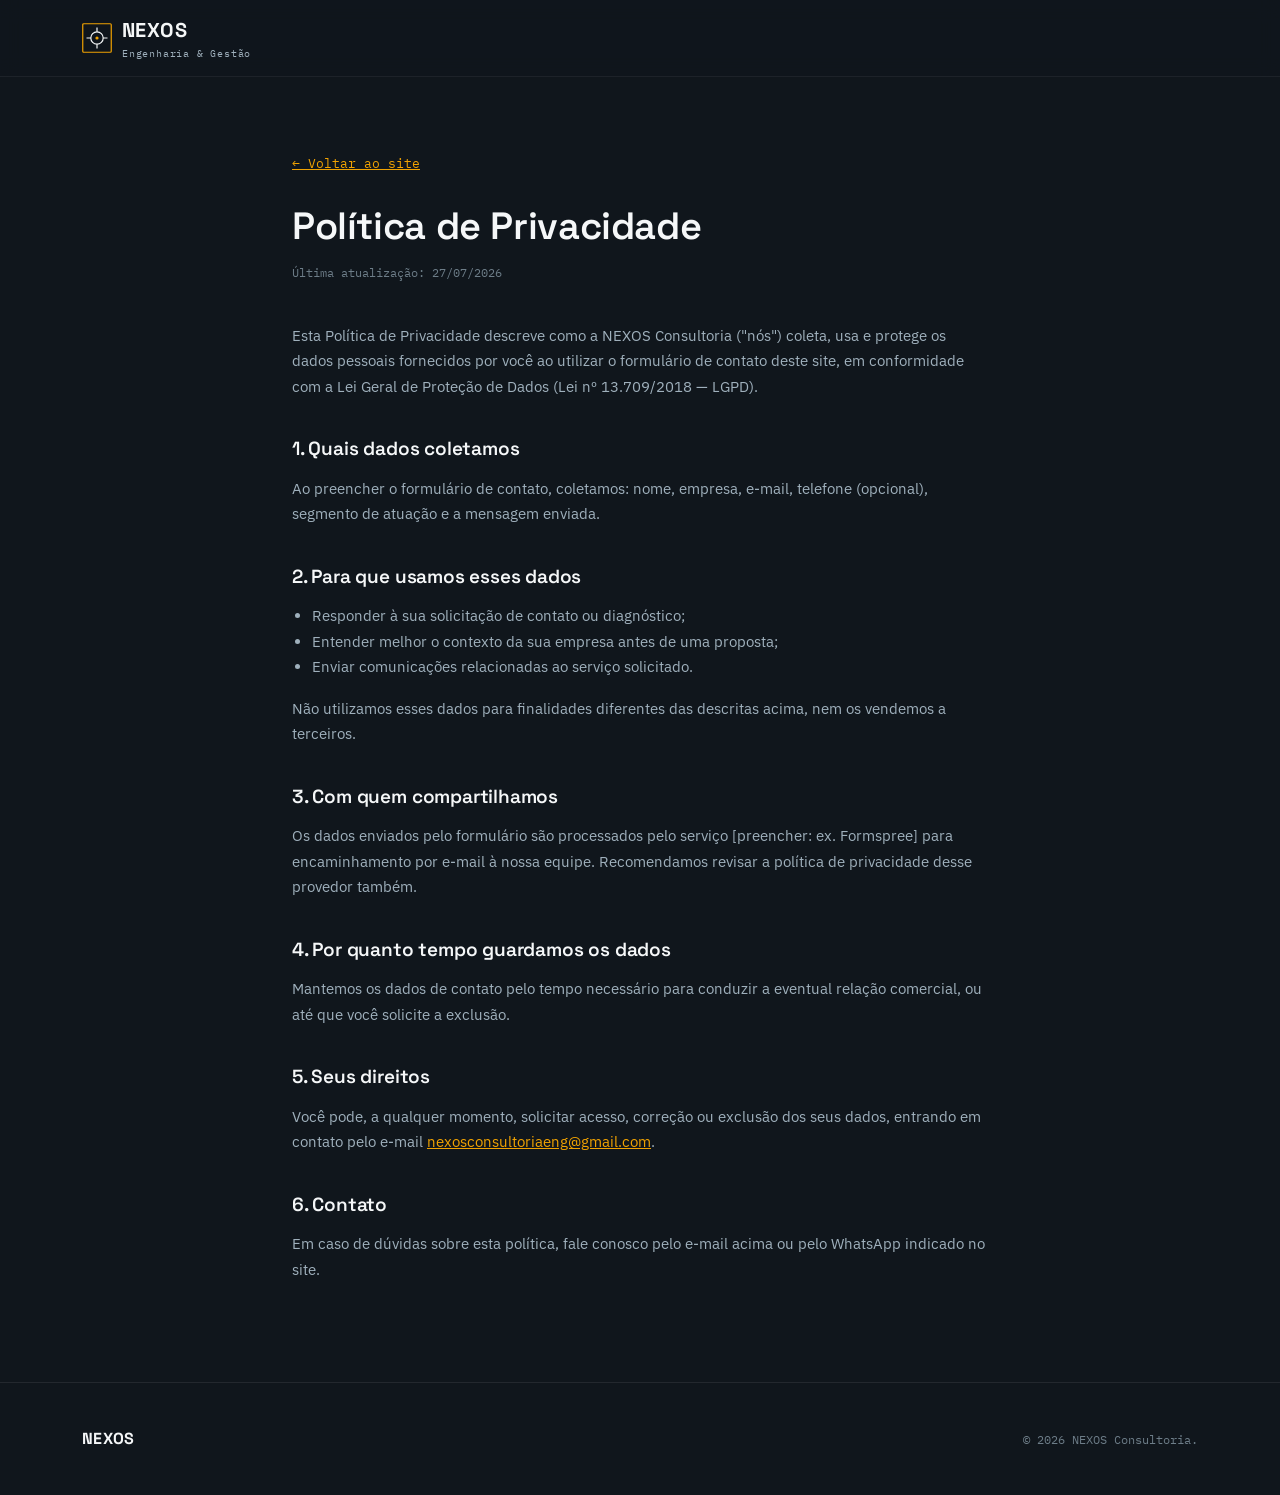
<file: politica-de-privacidade.html>
<!DOCTYPE html>
<html lang="pt-BR">
<head>
<meta charset="UTF-8">
<meta name="viewport" content="width=device-width, initial-scale=1.0">
<title>Política de Privacidade — NEXOS</title>
<meta name="robots" content="index, follow">
<link rel="icon" type="image/svg+xml" href="favicon.svg">
<link rel="preconnect" href="https://fonts.googleapis.com">
<link rel="preconnect" href="https://fonts.gstatic.com" crossorigin>
<link href="https://fonts.googleapis.com/css2?family=Space+Grotesk:wght@500;600;700&family=IBM+Plex+Sans:wght@400;500;600&family=IBM+Plex+Mono:wght@400;500&display=swap" rel="stylesheet">
<link rel="stylesheet" href="css/styles.css">
<style>
  .policy{max-width:760px;margin:0 auto;padding:150px 32px 100px;}
  .policy h1{font-size:clamp(28px,4vw,38px);margin-bottom:8px;}
  .policy .updated{font-family:var(--mono);font-size:12px;color:var(--mist-dim);margin-bottom:40px;}
  .policy h2{font-size:19px;margin:36px 0 12px;color:var(--white);}
  .policy p, .policy li{font-size:15px;color:var(--mist);line-height:1.7;}
  .policy ul{margin:0 0 16px 20px;}
  .policy a{color:var(--amber);text-decoration:underline;}
  .back-link{display:inline-block;margin-bottom:24px;font-family:var(--mono);font-size:13px;color:var(--amber);}
</style>
</head>
<body>

<header>
  <div class="wrap">
    <nav>
      <a href="index.html#top" class="logo">
        <svg class="mark" viewBox="0 0 30 30" fill="none">
          <rect x="0.75" y="0.75" width="28.5" height="28.5" rx="1" stroke="#f0a202" stroke-width="1.2"/>
          <circle cx="15" cy="15" r="6.2" stroke="#f5f7f8" stroke-width="1.2"/>
          <path d="M15 4.5V8.8M15 21.2V25.5M25.5 15H21.2M8.8 15H4.5" stroke="#f5f7f8" stroke-width="1.2"/>
          <circle cx="15" cy="15" r="1.6" fill="#f0a202"/>
        </svg>
        <span>NEXOS<span class="sub">Engenharia &amp; Gestão</span></span>
      </a>
    </nav>
  </div>
</header>

<main class="policy">
  <a href="index.html#top" class="back-link">← Voltar ao site</a>
  <h1>Política de Privacidade</h1>
  <p class="updated">Última atualização: 27/07/2026 </p>

  <p>Esta Política de Privacidade descreve como a NEXOS Consultoria ("nós")
  coleta, usa e protege os dados pessoais fornecidos por você ao utilizar
  o formulário de contato deste site, em conformidade com a Lei Geral de
  Proteção de Dados (Lei nº 13.709/2018 — LGPD).</p>

  <h2>1. Quais dados coletamos</h2>
  <p>Ao preencher o formulário de contato, coletamos: nome, empresa,
  e-mail, telefone (opcional), segmento de atuação e a mensagem enviada.</p>

  <h2>2. Para que usamos esses dados</h2>
  <ul>
    <li>Responder à sua solicitação de contato ou diagnóstico;</li>
    <li>Entender melhor o contexto da sua empresa antes de uma proposta;</li>
    <li>Enviar comunicações relacionadas ao serviço solicitado.</li>
  </ul>
  <p>Não utilizamos esses dados para finalidades diferentes das descritas
  acima, nem os vendemos a terceiros.</p>

  <h2>3. Com quem compartilhamos</h2>
  <p>Os dados enviados pelo formulário são processados pelo serviço
  [preencher: ex. Formspree] para encaminhamento por e-mail à nossa
  equipe. Recomendamos revisar a política de privacidade desse provedor
  também.</p>

  <h2>4. Por quanto tempo guardamos os dados</h2>
  <p>Mantemos os dados de contato pelo tempo necessário para conduzir a
  eventual relação comercial, ou até que você solicite a exclusão.</p>

  <h2>5. Seus direitos</h2>
  <p>Você pode, a qualquer momento, solicitar acesso, correção ou exclusão
  dos seus dados, entrando em contato pelo e-mail
  <a href="mailto:nexosconsultoriaeng@gmail.com">nexosconsultoriaeng@gmail.com</a>.</p>

  <h2>6. Contato</h2>
  <p>Em caso de dúvidas sobre esta política, fale conosco pelo e-mail
  acima ou pelo WhatsApp indicado no site.</p>
</main>

<footer>
  <div class="wrap footer-grid">
    <a href="index.html#top" class="logo">NEXOS</a>
    <span class="footer-note">© 2026 NEXOS Consultoria.</span>
  </div>
</footer>

</body>
</html>
</file>
<file: css/styles.css>
:root{
  --graphite:#10161c;
  --panel:#161e26;
  --panel-line:rgba(240,162,2,0.14);
  --blueprint:#1c3d5e;
  --paper:#eef1f0;
  --paper-line:rgba(28,61,94,0.14);
  --amber:#f0a202;
  --amber-dim:#c98600;
  --copper:#b5651d;
  --ink:#10151a;
  --mist:#9fb0bc;
  --mist-dim:#6d7d88;
  --white:#f5f7f8;
  --display: 'Space Grotesk', sans-serif;
  --body: 'IBM Plex Sans', sans-serif;
  --mono: 'IBM Plex Mono', monospace;
}
*{margin:0;padding:0;box-sizing:border-box;}
html{scroll-behavior:smooth;}
body{
  background:var(--graphite);
  color:var(--white);
  font-family:var(--body);
  line-height:1.5;
  -webkit-font-smoothing:antialiased;
  overflow-x:hidden;
}
a{color:inherit;text-decoration:none;}
img{max-width:100%;display:block;}
.wrap{max-width:1180px;margin:0 auto;padding:0 32px;}
.eyebrow{
  font-family:var(--mono);
  font-size:12px;
  letter-spacing:0.14em;
  text-transform:uppercase;
  color:var(--amber);
  display:flex;
  align-items:center;
  gap:10px;
}
.eyebrow::before{
  content:"";
  width:18px;height:1px;
  background:var(--amber);
  display:inline-block;
}
h1,h2,h3{font-family:var(--display);font-weight:600;letter-spacing:-0.01em;}
::selection{background:var(--amber);color:var(--ink);}

/* focus visibility */
a:focus-visible, button:focus-visible, input:focus-visible, textarea:focus-visible{
  outline:2px solid var(--amber);
  outline-offset:3px;
}

@media (prefers-reduced-motion: reduce){
  *{animation-duration:0.001ms !important; animation-iteration-count:1 !important; transition-duration:0.001ms !important;}
}

/* ---------- NAV ---------- */
header{
  position:fixed;top:0;left:0;right:0;z-index:100;
  background:rgba(16,22,28,0.86);
  backdrop-filter:blur(10px);
  border-bottom:1px solid rgba(255,255,255,0.06);
}
nav{
  display:flex;align-items:center;justify-content:space-between;
  height:76px;
}
.logo{
  font-family:var(--display);
  font-size:20px;font-weight:700;
  letter-spacing:0.02em;
  display:flex;align-items:center;gap:10px;
}
.logo .mark{
  width:30px;height:30px;flex-shrink:0;
}
.logo .sub{
  font-family:var(--mono);font-size:10px;font-weight:400;
  color:var(--mist);letter-spacing:0.08em;
  display:block;margin-top:1px;
}
.nav-links{display:flex;align-items:center;gap:36px;}
.nav-links a{
  font-size:14px;color:var(--mist);
  transition:color 0.2s;
  position:relative;
}
.nav-links a:hover{color:var(--white);}
.btn{
  font-family:var(--body);
  font-weight:600;
  font-size:14px;
  padding:12px 22px;
  border-radius:2px;
  border:1px solid transparent;
  cursor:pointer;
  display:inline-flex;
  align-items:center;
  gap:8px;
  transition:transform 0.15s, background 0.2s, border-color 0.2s;
}
.btn:hover{transform:translateY(-1px);}
.btn-primary{background:var(--amber);color:var(--ink);}
.btn-primary:hover{background:#ffb31f;}
.btn-ghost{border-color:rgba(255,255,255,0.22);color:var(--white);}
.btn-ghost:hover{border-color:var(--amber);color:var(--amber);}
.btn-dark{background:var(--ink);color:var(--white);}
.btn-dark:hover{background:#000;}
.menu-toggle{display:none;background:none;border:none;color:var(--white);font-size:24px;cursor:pointer;}

/* ---------- HERO ---------- */
.hero{
  padding:168px 0 100px;
  position:relative;
  background:
    radial-gradient(ellipse 900px 500px at 85% -10%, rgba(28,61,94,0.55), transparent 60%),
    var(--graphite);
  border-bottom:1px solid rgba(255,255,255,0.06);
  overflow:hidden;
}
.hero::before{
  content:"";
  position:absolute;inset:0;
  background-image:
    linear-gradient(rgba(255,255,255,0.025) 1px, transparent 1px),
    linear-gradient(90deg, rgba(255,255,255,0.025) 1px, transparent 1px);
  background-size:44px 44px;
  pointer-events:none;
}
.hero-grid{
  display:grid;
  grid-template-columns:1.05fr 0.95fr;
  gap:40px;
  align-items:center;
  position:relative;
}
.hero h1{
  font-size:clamp(34px, 4.4vw, 54px);
  line-height:1.08;
  margin:20px 0 24px;
}
.hero h1 .accent{color:var(--amber);}
.hero p.lead{
  font-size:17px;
  color:var(--mist);
  max-width:520px;
  margin-bottom:34px;
}
.hero-ctas{display:flex;gap:14px;flex-wrap:wrap;margin-bottom:44px;}
.hero-specs{
  display:flex;gap:28px;
  font-family:var(--mono);
  font-size:12px;
  color:var(--mist-dim);
  flex-wrap:wrap;
  border-top:1px solid rgba(255,255,255,0.08);
  padding-top:20px;
}
.hero-specs strong{color:var(--white);font-size:13px;display:block;font-family:var(--body);font-weight:600;margin-bottom:2px;}

/* schematic signature element */
.schematic{
  position:relative;
  width:100%;
  aspect-ratio:1/0.92;
}
.schematic svg{width:100%;height:100%;overflow:visible;}
.sch-node-box{fill:var(--panel);stroke:rgba(255,255,255,0.14);stroke-width:1;}
.sch-label{font-family:'IBM Plex Mono',monospace;font-size:10.5px;fill:var(--mist);letter-spacing:0.04em;}
.sch-label-sub{font-family:'IBM Plex Mono',monospace;font-size:8.5px;fill:var(--mist-dim);}
.sch-line{stroke:rgba(240,162,2,0.35);stroke-width:1.4;fill:none;stroke-dasharray:5 5;}
.sch-pulse{stroke:var(--amber);stroke-width:2;fill:none;stroke-linecap:round;}
.sch-dot{fill:var(--amber);}

/* ---------- SECTION SHELL ---------- */
section{padding:110px 0;}
.section-head{max-width:640px;margin-bottom:64px;}
.section-head h2{
  font-size:clamp(28px,3vw,38px);
  margin-top:16px;
  line-height:1.15;
}
.section-head p{color:var(--mist);font-size:16px;margin-top:16px;}
.light .section-head p{color:var(--mist-dim);}

/* ---------- SERVICES ---------- */
.services-grid{
  display:grid;
  grid-template-columns:repeat(3,1fr);
  gap:1px;
  background:rgba(255,255,255,0.08);
  border:1px solid rgba(255,255,255,0.08);
}
.service-card{
  background:var(--graphite);
  padding:38px 32px;
  position:relative;
  transition:background 0.25s;
}
.service-card:hover{background:var(--panel);}
.service-tag{
  font-family:var(--mono);font-size:11px;color:var(--amber);
  letter-spacing:0.08em;text-transform:uppercase;
  margin-bottom:18px;display:block;
}
.service-icon{width:34px;height:34px;margin-bottom:20px;color:var(--amber);}
.service-card h3{font-size:19px;margin-bottom:12px;}
.service-card p{font-size:14.5px;color:var(--mist);margin-bottom:18px;}
.service-list{list-style:none;font-size:13.5px;color:var(--mist-dim);font-family:var(--mono);}
.service-list li{padding:5px 0;border-top:1px solid rgba(255,255,255,0.06);}
.service-list li:first-child{border-top:none;}

/* ---------- METHOD (paper section) ---------- */
.light{
  background:var(--paper);
  color:var(--ink);
  position:relative;
}
.light::before{
  content:"";
  position:absolute;inset:0;
  background-image:
    linear-gradient(var(--paper-line) 1px, transparent 1px),
    linear-gradient(90deg, var(--paper-line) 1px, transparent 1px);
  background-size:36px 36px;
  pointer-events:none;
}
.light .eyebrow{color:var(--copper);}
.light .eyebrow::before{background:var(--copper);}
.light .section-head h2{color:var(--ink);}

.method-track{
  position:relative;
  display:grid;
  grid-template-columns:repeat(4,1fr);
  gap:26px;
}
.method-track::before{
  content:"";
  position:absolute;top:23px;left:5%;right:5%;height:1px;
  background:repeating-linear-gradient(90deg, var(--copper) 0 8px, transparent 8px 14px);
  z-index:0;
}
.method-step{position:relative;z-index:1;}
.method-num{
  width:46px;height:46px;
  border-radius:50%;
  background:var(--white);
  border:1.5px solid var(--copper);
  color:var(--copper);
  font-family:var(--mono);font-weight:500;font-size:14px;
  display:flex;align-items:center;justify-content:center;
  margin-bottom:22px;
}
.method-step h3{font-size:17px;margin-bottom:10px;color:var(--ink);}
.method-step p{font-size:14px;color:#4a5761;}

/* ---------- BEFORE / AFTER ---------- */
.metrics{
  background:var(--blueprint);
  padding:100px 0;
  border-top:1px solid rgba(255,255,255,0.08);
  border-bottom:1px solid rgba(255,255,255,0.08);
}
.metrics .section-head p{color:#c3d3de;}
.shift-grid{
  display:grid;grid-template-columns:1fr 1fr;
  gap:18px;
}
.shift{
  display:grid;
  grid-template-columns:1fr auto 1fr;
  align-items:stretch;
  gap:14px;
  background:rgba(255,255,255,0.04);
  border:1px solid rgba(255,255,255,0.1);
  border-radius:3px;
  padding:20px 22px;
}
.shift-before,.shift-after{font-size:14.5px;line-height:1.45;}
.shift-before{color:#b7c6d2;}
.shift-after{color:var(--white);}
.shift-tag{
  display:block;font-family:var(--mono);font-size:10.5px;
  letter-spacing:0.08em;text-transform:uppercase;margin-bottom:7px;
}
.shift-before .shift-tag{color:var(--mist-dim);}
.shift-after .shift-tag{color:var(--amber);}
.shift-arrow{
  align-self:center;color:var(--amber);
  font-size:22px;line-height:1;font-weight:700;
}

/* ---------- TEAM ---------- */
.team-grid{
  display:grid;grid-template-columns:1fr 1fr;
  gap:36px;
}
.team-card{
  background:var(--panel);
  border:1px solid rgba(255,255,255,0.08);
  overflow:hidden;
}
.team-photo{
  aspect-ratio:unset;
  height:450px;
  width: 100%;
  background:
    linear-gradient(135deg, rgba(240,162,2,0.08), rgba(28,61,94,0.4)),
    repeating-linear-gradient(45deg, rgba(255,255,255,0.035) 0 2px, transparent 2px 14px);
  display:flex;align-items:center;justify-content:center;
  flex-direction:column;
  gap:10px;
  position:relative;
  border-bottom:1px solid rgba(255,255,255,0.08);
}
.team-photo img{position:absolute;inset:0;width:100%;height:100%;object-fit:cover;display:none;
object-position: center top;
}
.team-photo.has-img img{display:block;}
.team-photo.has-img .placeholder-txt{display:none;}
.placeholder-txt{
  font-family:var(--mono);font-size:11.5px;color:var(--mist-dim);
  text-align:center;letter-spacing:0.04em;
}
.placeholder-icon{width:38px;height:38px;color:var(--mist-dim);}
.team-info{padding:28px 30px 32px;}
.team-info .role{
  font-family:var(--mono);font-size:11.5px;color:var(--amber);
  letter-spacing:0.06em;text-transform:uppercase;margin-bottom:6px;
}
.team-info h3{font-size:21px;margin-bottom:12px;}
.team-info p{font-size:14.5px;color:var(--mist);}

/* ---------- CTA / CONTACT ---------- */
.contact{
  background:var(--graphite);
  position:relative;
}
.contact-grid{
  display:grid;
  grid-template-columns:0.9fr 1.1fr;
  gap:60px;
}
.contact-side h2{font-size:clamp(26px,3vw,34px);margin-bottom:18px;line-height:1.18;}
.contact-side p{color:var(--mist);font-size:15.5px;margin-bottom:30px;max-width:420px;}
.contact-detail{
  display:flex;gap:12px;align-items:flex-start;
  margin-bottom:20px;font-size:14.5px;
}
.contact-detail .k{font-family:var(--mono);color:var(--mist-dim);min-width:88px;font-size:12px;padding-top:2px;}

form{
  background:var(--panel);
  border:1px solid rgba(255,255,255,0.08);
  padding:36px;
}
.form-row{display:grid;grid-template-columns:1fr 1fr;gap:18px;}
.field{margin-bottom:20px;}
.field label{
  display:block;font-family:var(--mono);font-size:11px;
  color:var(--mist);letter-spacing:0.05em;text-transform:uppercase;
  margin-bottom:8px;
}
.field input, .field textarea, .field select{
  width:100%;
  background:var(--graphite);
  border:1px solid rgba(255,255,255,0.14);
  color:var(--white);
  padding:12px 14px;
  font-family:var(--body);
  font-size:14px;
  border-radius:2px;
  transition:border-color 0.2s;
}
.field input:focus, .field textarea:focus, .field select:focus{
  border-color:var(--amber);
  outline:none;
}
.field textarea{resize:vertical;min-height:90px;}
form .btn{width:100%;justify-content:center;margin-top:6px;}

/* ---------- FOOTER ---------- */
footer{
  border-top:1px solid rgba(255,255,255,0.08);
  padding:44px 0;
}
.footer-grid{
  display:flex;justify-content:space-between;align-items:center;flex-wrap:wrap;gap:20px;
}
.footer-grid .logo{font-size:16px;}
.footer-links{display:flex;gap:28px;font-size:13.5px;color:var(--mist);}
.footer-note{font-family:var(--mono);font-size:11.5px;color:var(--mist-dim);}

/* ---------- RESPONSIVE ---------- */
@media (max-width:900px){
  .nav-links{
    display:flex;
    flex-direction:column;
    align-items:stretch;
    gap:0;
    position:absolute;
    top:76px;left:0;right:0;
    background:var(--graphite);
    border-bottom:1px solid rgba(255,255,255,0.08);
    max-height:0;
    overflow:hidden;
    transition:max-height 0.25s ease;
  }
  .nav-links.open{max-height:360px;}
  .nav-links a{
    padding:16px 32px;
    border-top:1px solid rgba(255,255,255,0.06);
  }
  .nav-links .btn{margin:16px 32px;justify-content:center;}
  .menu-toggle{display:block;}
  .hero-grid{grid-template-columns:1fr;}
  .schematic{order:-1;max-width:420px;margin:0 auto 20px;}
  .services-grid{grid-template-columns:1fr;}
  .method-track{grid-template-columns:1fr 1fr;row-gap:40px;}
  .method-track::before{display:none;}
  .metrics-grid{grid-template-columns:1fr 1fr;row-gap:32px;}
  .team-grid{grid-template-columns:1fr;}
  .contact-grid{grid-template-columns:1fr;}
  .form-row{grid-template-columns:1fr;}
}

@media (max-width:560px){
  .wrap{padding:0 20px;}
  nav{height:64px;}
  .nav-links{top:64px;}
  .hero{padding-top:110px;}
  .hero h1{font-size:clamp(28px,8vw,36px);}
  .hero p.lead{font-size:15.5px;}
  .hero-ctas{flex-direction:column;align-items:stretch;}
  .hero-ctas .btn{justify-content:center;}
  .hero-specs{flex-direction:column;gap:16px;}
  section{padding:70px 0;}
  .metrics{padding:48px 0;}
  .metrics-grid{grid-template-columns:1fr;row-gap:28px;}
  .metric{border-left:none;border-top:2px solid rgba(255,255,255,0.18);padding-left:0;padding-top:16px;}
  .method-track{grid-template-columns:1fr;row-gap:32px;}
  .service-card{padding:30px 24px;}
  form{padding:24px;}
  .team-info{padding:22px 20px 26px;}
  .footer-grid{flex-direction:column;align-items:flex-start;text-align:left;}
  .team-photo{height:280px;}
}

/* ---------- CONSENT CHECKBOX ---------- */
.field-consent{margin-bottom:22px;}
.consent-label{
  display:flex;
  align-items:flex-start;
  gap:10px;
  cursor:pointer;
  font-family:var(--body);
  font-size:13px;
  color:var(--mist);
  line-height:1.5;
  text-transform:none;
  letter-spacing:normal;
}
.consent-label input[type="checkbox"]{
  width:16px;height:16px;
  margin-top:2px;
  accent-color:var(--amber);
  flex-shrink:0;
}
.consent-label a{color:var(--amber);text-decoration:underline;}

/* ---------- FORM STATUS ---------- */
.form-status{
  font-family:var(--mono);
  font-size:13px;
  margin-top:14px;
  min-height:18px;
}
.form-status.success{color:#7fd88f;}
.form-status.error{color:#f28b82;}

/* ---------- WHATSAPP FLOATING BUTTON ---------- */
.whatsapp-float{
  position:fixed;
  bottom:24px;right:24px;
  width:58px;height:58px;
  border-radius:50%;
  background:#25D366;
  color:#0d1b12;
  display:flex;align-items:center;justify-content:center;
  box-shadow:0 6px 18px rgba(0,0,0,0.35);
  z-index:90;
  transition:transform 0.2s;
}
.whatsapp-float:hover{transform:scale(1.08);}

@media (max-width:560px){
  .whatsapp-float{width:52px;height:52px;bottom:16px;right:16px;}
}

/* ---------- SCROLL REVEAL ---------- */
.js .reveal{opacity:0;transform:translateY(18px);transition:opacity 0.55s ease, transform 0.55s ease;}
.reveal.is-visible{opacity:1;transform:none;}
/* leve escalonamento dentro dos grids */
.signals-grid .signal-card:nth-child(2),
.services-grid .service-card:nth-child(2),
.shift-grid .shift:nth-child(2),
.case-track .case-step:nth-child(2),
.team-grid .team-card:nth-child(2){transition-delay:0.08s;}
.signals-grid .signal-card:nth-child(3),
.signals-grid .signal-card:nth-child(4),
.services-grid .service-card:nth-child(3),
.shift-grid .shift:nth-child(3),
.case-track .case-step:nth-child(3){transition-delay:0.16s;}
.signals-grid .signal-card:nth-child(5){transition-delay:0.24s;}
.signals-grid .signal-card:nth-child(6){transition-delay:0.32s;}

/* ---------- SIGNALS / DORES ---------- */
.signals-grid{
  display:grid;grid-template-columns:repeat(3,1fr);
  gap:16px;margin-bottom:34px;
}
.signal-card{
  display:flex;gap:14px;align-items:flex-start;
  background:var(--panel);
  border:1px solid rgba(255,255,255,0.08);
  border-left:2px solid var(--amber);
  border-radius:2px;
  padding:20px 22px;
  transition:transform 0.2s, border-color 0.2s, opacity 0.55s ease;
}
.signal-card:hover{transform:translateY(-2px);}
.signal-card p{font-size:14.5px;color:var(--mist);}
.signal-card strong{color:var(--white);font-weight:600;}
.signal-mark{
  flex-shrink:0;width:26px;height:26px;border-radius:50%;
  background:rgba(240,162,2,0.12);color:var(--amber);
  font-family:var(--display);font-weight:700;font-size:15px;
  display:flex;align-items:center;justify-content:center;
}
.signals-cta{font-size:15.5px;color:var(--mist);}
.signals-cta a{color:var(--amber);font-weight:600;}
.signals-cta a:hover{text-decoration:underline;}

/* ---------- SERVICE PROOF LABEL ---------- */
.service-proof{
  display:block;font-family:var(--mono);font-size:10.5px;
  letter-spacing:0.08em;text-transform:uppercase;
  color:var(--mist-dim);margin-bottom:10px;
}
.team-card{transition:transform 0.2s, border-color 0.2s, opacity 0.55s ease;}
.team-card:hover{transform:translateY(-3px);border-color:rgba(240,162,2,0.28);}
.team-info p + p{margin-top:12px;}
.team-skills{
  font-family:var(--mono);font-size:12px;color:var(--mist-dim);
  letter-spacing:0.02em;
}

/* ---------- CASE (paper) ---------- */
.case-track{
  display:grid;grid-template-columns:repeat(3,1fr);
  gap:24px;margin-bottom:34px;
}
.case-step{
  position:relative;z-index:1;
  background:var(--white);
  border:1px solid var(--paper-line);
  border-top:3px solid var(--copper);
  border-radius:3px;
  padding:28px 26px;
}
.case-phase{
  font-family:var(--mono);font-size:11px;letter-spacing:0.06em;
  text-transform:uppercase;color:var(--copper);
  display:block;margin-bottom:14px;
}
.case-step h3{font-size:18px;color:var(--ink);margin-bottom:10px;}
.case-step p{font-size:14.5px;color:#4a5761;}
.case-cta{position:relative;z-index:1;font-size:15.5px;color:#4a5761;}
.case-cta a{color:var(--copper);font-weight:600;}
.case-cta a:hover{text-decoration:underline;}

/* ---------- RESPONSIVE (novas seções) ---------- */
@media (max-width:900px){
  .signals-grid{grid-template-columns:1fr 1fr;}
  .shift-grid{grid-template-columns:1fr;}
  .case-track{grid-template-columns:1fr;}
}
@media (max-width:560px){
  .signals-grid{grid-template-columns:1fr;}
  .shift{grid-template-columns:1fr;gap:10px;padding:18px;}
  .shift-arrow{transform:rotate(90deg);justify-self:start;}
}
</file>
